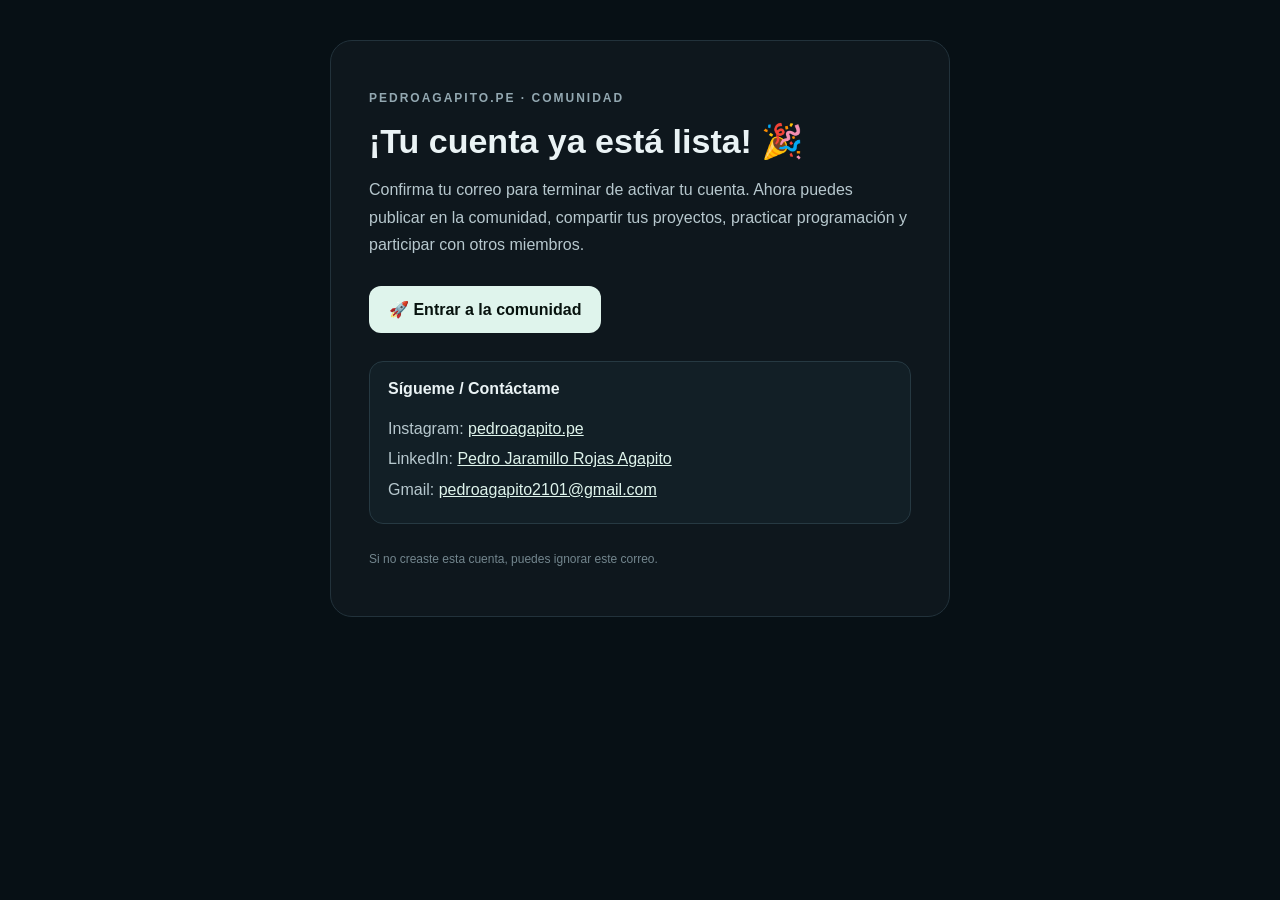
<file: SUPABASE-AUTH-CONFIRMATION-EMAIL.html>
<!doctype html>
<html lang="es">
<head><meta charset="utf-8"><meta name="viewport" content="width=device-width,initial-scale=1"><title>Confirma tu cuenta</title></head>
<body style="margin:0;background:#071015;font-family:Arial,Helvetica,sans-serif;color:#eaf3f5">
<table role="presentation" width="100%" cellspacing="0" cellpadding="0"><tr><td align="center" style="padding:40px 16px">
<table role="presentation" width="100%" style="max-width:620px;background:#0e171d;border:1px solid #22323b;border-radius:22px;overflow:hidden"><tr><td style="padding:36px">
<p style="font-size:12px;letter-spacing:2px;color:#93a8b1;font-weight:700">PEDROAGAPITO.PE · COMUNIDAD</p>
<h1 style="font-size:34px;line-height:1.1;margin:18px 0 12px">¡Tu cuenta ya está lista! 🎉</h1>
<p style="font-size:16px;line-height:1.7;color:#b7c8ce">Confirma tu correo para terminar de activar tu cuenta. Ahora puedes publicar en la comunidad, compartir tus proyectos, practicar programación y participar con otros miembros.</p>
<p style="margin:28px 0"><a href="{{ .ConfirmationURL }}" style="display:inline-block;padding:14px 20px;border-radius:12px;background:#dff4ec;color:#07120e;text-decoration:none;font-weight:800">🚀 Entrar a la comunidad</a></p>
<div style="padding:18px;border-radius:14px;background:#121f26;border:1px solid #263942"><strong>Sígueme / Contáctame</strong><p style="line-height:1.9;margin-bottom:0;color:#b7c8ce">Instagram: <a style="color:#dff4ec" href="https://www.instagram.com/pedroagapito.pe">pedroagapito.pe</a><br>LinkedIn: <a style="color:#dff4ec" href="https://www.linkedin.com/in/pedro-jaramillo-rojas-agapito">Pedro Jaramillo Rojas Agapito</a><br>Gmail: <a style="color:#dff4ec" href="mailto:pedroagapito2101@gmail.com">pedroagapito2101@gmail.com</a></p></div>
<p style="font-size:12px;color:#73868e;margin-top:28px">Si no creaste esta cuenta, puedes ignorar este correo.</p>
</td></tr></table></td></tr></table>
</body></html>
</file>
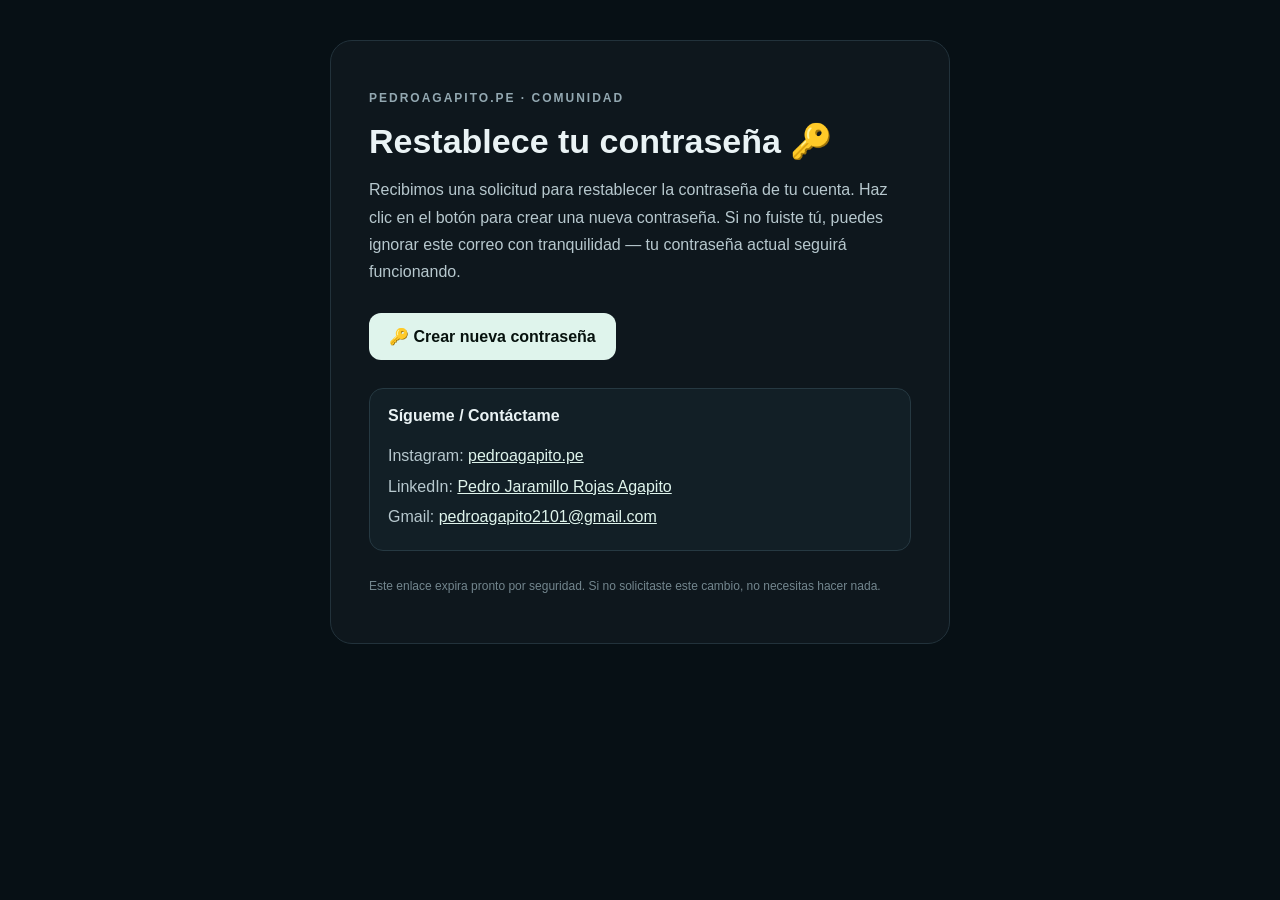
<file: SUPABASE-AUTH-RESET-PASSWORD-EMAIL.html>
<!doctype html>
<html lang="es">
<head><meta charset="utf-8"><meta name="viewport" content="width=device-width,initial-scale=1"><title>Recupera tu contraseña</title></head>
<body style="margin:0;background:#071015;font-family:Arial,Helvetica,sans-serif;color:#eaf3f5">
<table role="presentation" width="100%" cellspacing="0" cellpadding="0"><tr><td align="center" style="padding:40px 16px">
<table role="presentation" width="100%" style="max-width:620px;background:#0e171d;border:1px solid #22323b;border-radius:22px;overflow:hidden"><tr><td style="padding:36px">
<p style="font-size:12px;letter-spacing:2px;color:#93a8b1;font-weight:700">PEDROAGAPITO.PE · COMUNIDAD</p>
<h1 style="font-size:34px;line-height:1.1;margin:18px 0 12px">Restablece tu contraseña 🔑</h1>
<p style="font-size:16px;line-height:1.7;color:#b7c8ce">Recibimos una solicitud para restablecer la contraseña de tu cuenta. Haz clic en el botón para crear una nueva contraseña. Si no fuiste tú, puedes ignorar este correo con tranquilidad — tu contraseña actual seguirá funcionando.</p>
<p style="margin:28px 0"><a href="{{ .ConfirmationURL }}" style="display:inline-block;padding:14px 20px;border-radius:12px;background:#dff4ec;color:#07120e;text-decoration:none;font-weight:800">🔑 Crear nueva contraseña</a></p>
<div style="padding:18px;border-radius:14px;background:#121f26;border:1px solid #263942"><strong>Sígueme / Contáctame</strong><p style="line-height:1.9;margin-bottom:0;color:#b7c8ce">Instagram: <a style="color:#dff4ec" href="https://www.instagram.com/pedroagapito.pe">pedroagapito.pe</a><br>LinkedIn: <a style="color:#dff4ec" href="https://www.linkedin.com/in/pedro-jaramillo-rojas-agapito">Pedro Jaramillo Rojas Agapito</a><br>Gmail: <a style="color:#dff4ec" href="mailto:pedroagapito2101@gmail.com">pedroagapito2101@gmail.com</a></p></div>
<p style="font-size:12px;color:#73868e;margin-top:28px">Este enlace expira pronto por seguridad. Si no solicitaste este cambio, no necesitas hacer nada.</p>
</td></tr></table></td></tr></table>
</body></html>
</file>
